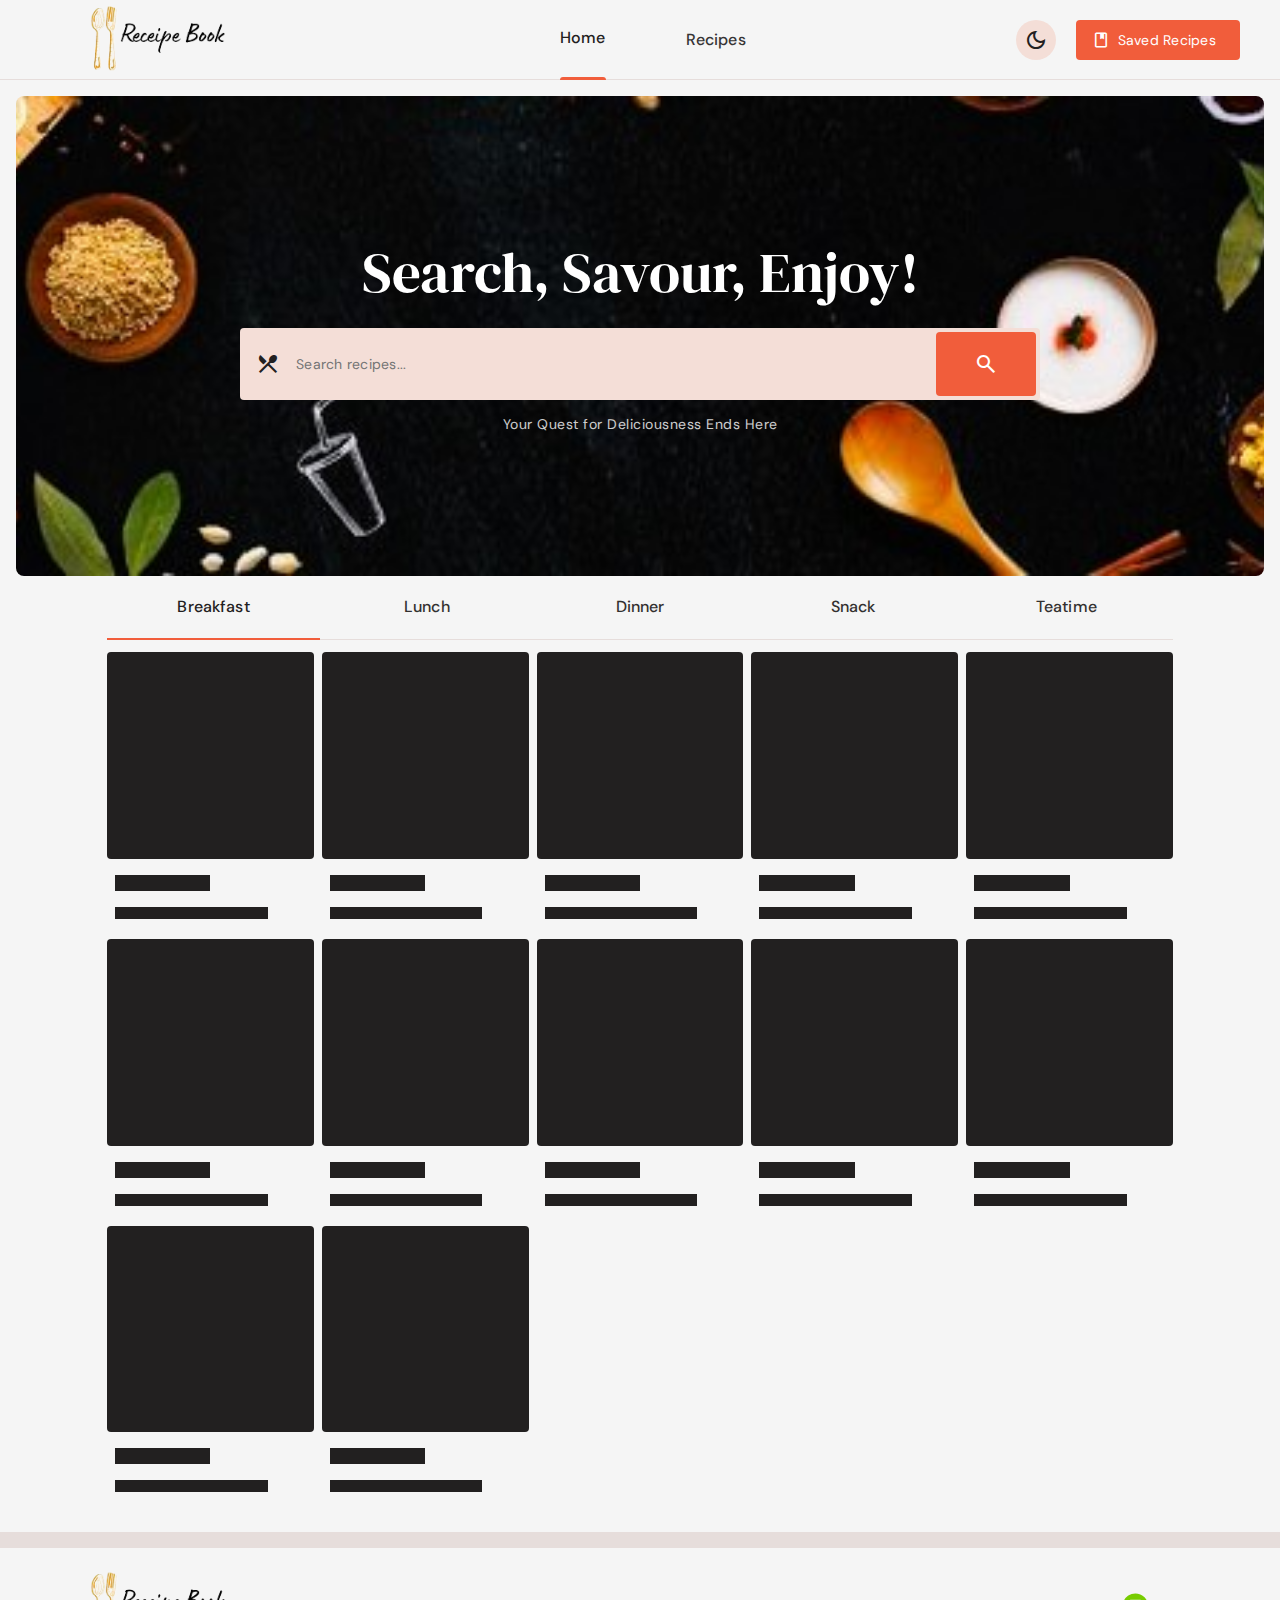
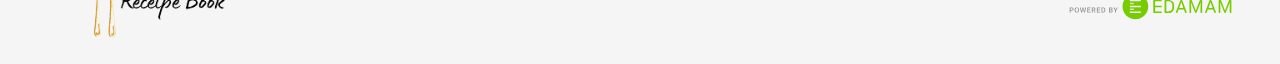
<file: index.html>
<!DOCTYPE html>
<html lang='en'>

<head>
    <meta charset="UTF-8">
    <meta http-equiv="X-UA-Compatible" content="IE=9">
    <meta name="viewport" content="width=device-width, initial-scale=1.0">


    <!--primary meta tags-->
    <title> Recipe Book </title>

    <!--google font-->
    <link rel="preconnect" href="https://fonts.googleapis.com">
    <link rel="preconnect" href="https://fonts.gstatic.com" crossorigin>
    <link href="https://fonts.googleapis.com/css2?family=DM+Sans:wght@400;500&family=DM+Serif+Display&display=swap"
        rel="stylesheet">


    <!--material icon-->
    <link rel="stylesheet"
        href="https://fonts.googleapis.com/css2?family=Material+Symbols+Outlined:opsz,wght,FILL,GRAD@24,400,0..1,0" />


    <!--custom css-->
    <link rel="stylesheet" href="./assets/css/style.css">


    <!--custom js-->
    <script src="./assets/js/global.js" type="module"></script>
    <script src="./assets/js/home.js" type="module"></script>

    <!--theme JS-->
    <script src="./assets/js/theme.js"></script>

</head>

<body>

    <!--HEADER-->
    <header class="header" data-header>
        <!-- logo -->
        <a href="./index.html" class="logo">
            <img src="./assets/images/logo-light.png" width="250" height="30" alt="Recipe book" class="logo-light">
            <img src="./assets/images/logo-drak.png" width="250" height="30" alt="Recipe book" class="logo-dark">
        </a>

        <!-- navbar item -->
        <nav class="navbar">
            <ul class="navbar-list">
                <li>
                    <a href="./index.html" class="navbar-link title-small has-state active">
                        Home
                    </a>
                </li>

                <li>
                    <a href="./recipes.html" class="navbar-link title-small has-state">
                        Recipes
                    </a>
                </li>
            </ul>
        </nav>

        <!-- theme button -->
        <button class="icon-btn theme-switch has-state" aria-pressed="false" aria-label="Toggle light and dark theme"
            data-theme-btn>
            <span class="material-symbols-outlined light-icon" aria-hidden="true">light_mode</span>

            <span class="material-symbols-outlined dark-icon" aria-hidden="true">dark_mode</span>
        </button>

        <!-- save receoipe button -->
        <a href="./saved-recipes.html" class="btn btn-primary has-icon">
            <span class="material-symbols-outlined" aria-hidden="true">book</span>

            <span class="span">Saved Recipes</span>
        </a>

    </header>


    <!--MOBILE NAV-->
    <nav class="mobile-nav" aria-label="primary">
        <ul class="nav-list">

            <li class="nav-item">
                <a href="./recipes.html" class="nav-link">
                    <span class="item-icon">
                        <span class="material-symbols-outlined" aria-hidden="true">lunch_dining</span>
                    </span>

                    <span class="label-medium">Recipes</span>
                </a>
            </li>

            <li class="nav-item">
                <a href="./index.html" class="nav-link" aria-current="true">
                    <span class="item-icon">
                        <span class="material-symbols-outlined" aria-hidden="true">home</span>
                    </span>

                    <span class="label-medium">home</span>
                </a>
            </li>

            <li class="nav-item">
                <a href="./saved-recipes.html" class="nav-link">
                    <span class="item-icon">
                        <span class="material-symbols-outlined" aria-hidden="true">book</span>
                    </span>

                    <span class="label-medium">Saved</span>
                </a>
            </li>

        </ul>
    </nav>

    <main>
        <article>
            <!-- carousal section -->

            <section class="hero" aria-label="banner">
                <div class="banner-card">
                    <h1 class="display-large">Search, Savour, Enjoy!</h1>

                    <div class="search-wrapper" data-search-form>
                        <span class="material-symbols-outlined leading-icon" aria-hidden="true">local_dining</span>
                        <input type="search" name="search" aria-label="Search recipes" placeholder="Search recipes..."
                            class="search-field body-medium" data-search-field>
                        <button class="search-submit" aria-label="Submit" data-search-btn>
                            <span class="material-symbols-outlined" aria-hidden="true">search</span>
                        </button>
                    </div>

                    <p class="label-medium">
                        Your Quest for Deliciousness Ends Here
                    </p>
                </div>
            </section>



            <!--TAB-->

            <section class="section tab">
                <div class="container">

                    <div class="tab-list" data-tab-list role="tablist" aria-label="Meal type">

                        <button class="tab-btn title-small" role="tab" id="tab-1" tabindex="0" aria-controls="panel-1"
                            aria-selected="true" data-tab-btn>Breakfast</button>

                        <button class="tab-btn title-small" role="tab" id="tab-2" tabindex="-1" aria-controls="panel-2"
                            aria-selected="false" data-tab-btn>Lunch</button>

                        <button class="tab-btn title-small" role="tab" id="tab-3" tabindex="-1" aria-controls="panel-3"
                            aria-selected="false" data-tab-btn>Dinner</button>

                        <button class="tab-btn title-small" role="tab" id="tab-4" tabindex="-1" aria-controls="panel-4"
                            aria-selected="false" data-tab-btn>Snack</button>

                        <button class="tab-btn title-small" role="tab" id="tab-5" tabindex="-1" aria-controls="panel-5"
                            aria-selected="false" data-tab-btn>Teatime</button>

                    </div>

                    <div class="tab-panel" role="tabpanel" id="panel-1" aria-labelledby="tab-1" tabindex="0"
                        data-tab-panel> 
                        Breakfast</div>

                    <div class="tab-panel" role="tabpanel" id="panel-2" aria-labelledby="tab-2" tabindex="0"
                        data-tab-panel hidden>
                        Lunch</div>

                    <div class="tab-panel" role="tabpanel" id="panel-3" aria-labelledby="tab-3" tabindex="0"
                        data-tab-panel hidden>
                        Dinner</div>

                    <div class="tab-panel" role="tabpanel" id="panel-4" aria-labelledby="tab-4" tabindex="0"
                        data-tab-panel hidden>
                        Snack</div>

                    <div class="tab-panel" role="tabpanel" id="panel-5" aria-labelledby="tab-5" tabindex="0"
                        data-tab-panel hidden>
                        Teatime</div>
                </div>
            </section>
        </article>
    </main>

    <!--FOOTER-->

    <footer class="footer">

        <a href="./index.html" class="logo">
            <img src="./assets/images/logo-light.png" width="250" height="30" alt="Recipe book" class="logo-light">
            <img src="./assets/images/logo-drak.png" width="250" height="30" alt="Recipe book" class="logo-dark">
        </a>

        <a href="https://www.edamam.com/" target="_blank" class="edamam">
            <img src="./assets/images/edamam.svg" width="200" height="40" loading="lazy" alt="edamam free recipe api">
        </a>
    </footer>
</body>

</html>
</file>
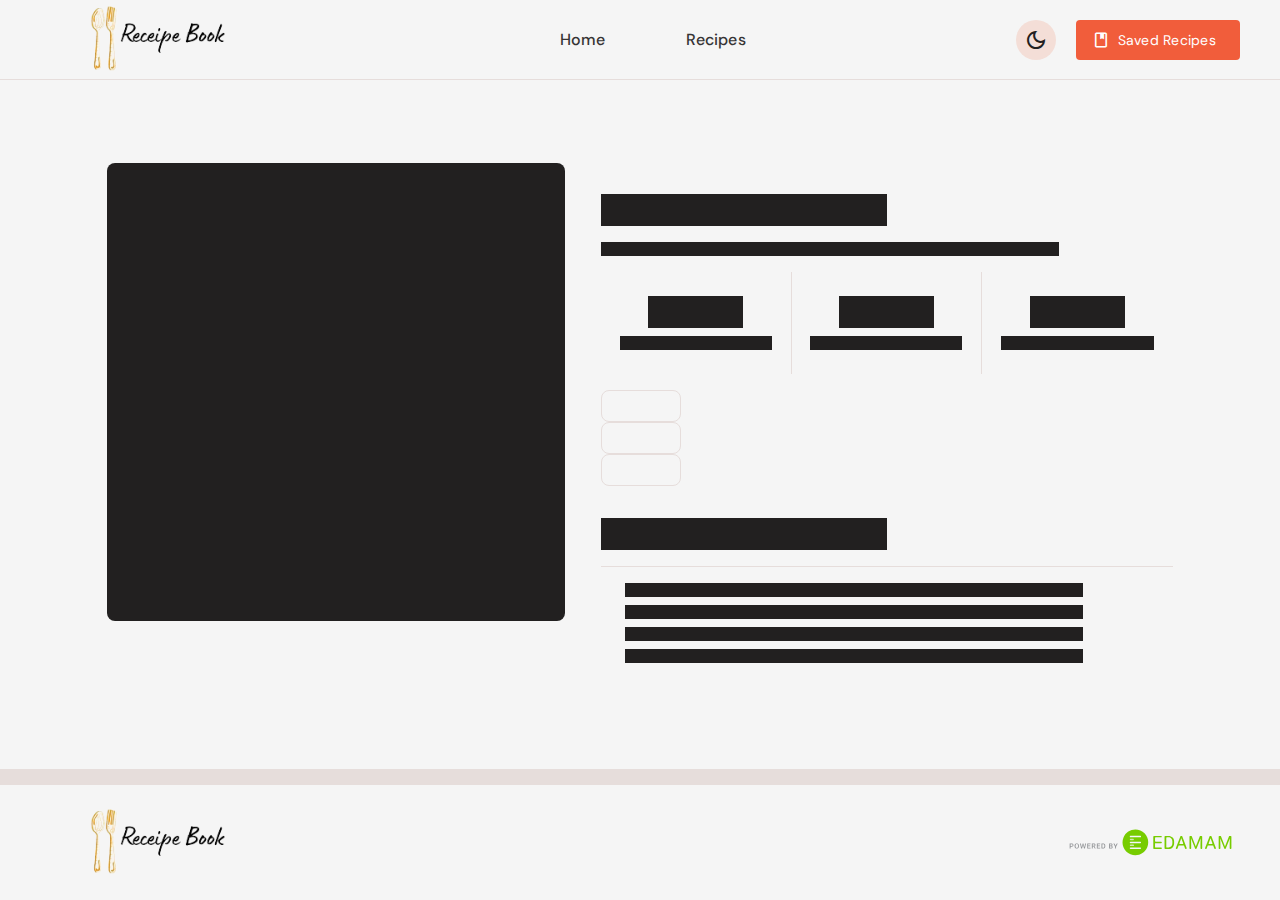
<file: detail.html>
<!DOCTYPE html>
<html lang='en' >

    <head>
        <meta charset="UTF-8">
        <meta http-equiv="X-UA-Compatible" content="IE=edge">
        <meta name="viewport" content="width=device-width, initial-scale=1.0">

        <!--primary meta tags-->

        <title>Recipe Book</title>

        <!--google font-->

        <link rel="preconnect" href="https://fonts.googleapis.com">
        <link rel="preconnect" href="https://fonts.gstatic.com" crossorigin>
        <link href="https://fonts.googleapis.com/css2?family=DM+Sans:wght@400;500&family=DM+Serif+Display&display=swap"
        rel="stylesheet">

        <!--material icon-->

        <link rel="stylesheet"
        href="https://fonts.googleapis.com/css2?family=Material+Symbols+Outlined:opsz,wght,FILL,GRAD@24,400,0..1,0" />

        <!--custom css-->

        <link rel="stylesheet" href="./assets/css/style.css">

        <!--custom js-->

        <script src="./assets/js/global.js" type="module"></script>
        <script src="./assets/js/detail.js" type="module"></script>
        
        <!--theme JS-->

        <script src="./assets/js/theme.js"></script>

    </head>
    <body>

        <!--HEADER-->

        <header class="header" data-header>
            <a href="./index.html" class="logo">
                <img src="./assets/images/logo-light.png"width="250" height="30"
                alt="Recipe book" class="logo-light">
                <img src="./assets/images/logo-drak.png" width="250" height="30"
                alt="Recipe book" class="logo-dark">
             </a>

            <nav class="navbar">
                <ul class="navbar-list">
                    <li>
                        <a href="./index.html" class="navbar-link title-small has-state">
                            Home
                        </a>
                    </li>

                    <li>
                        <a href="./recipes.html" class="navbar-link title-small has-state">
                            Recipes
                        </a>
                    </li>
                </ul>
            </nav>


            <button class="icon-btn theme-switch has-state" aria-pressed="false"
            aria-label="Toggle light and dark theme"
                data-theme-btn>
                <span class="material-symbols-outlined light-icon" aria-hidden="true">light_mode</span>

                <span class="material-symbols-outlined dark-icon" aria-hidden="true">dark_mode</span>
            </button>

            <a href="./saved-recipes.html" class="btn btn-primary has-icon">
                <span class="material-symbols-outlined" aria-hidden="true">book</span>
                
                <span class="span">Saved Recipes</span>
            </a>
        </header>

        <!--MOBILE NAV-->

        <nav class="mobile-nav" aria-label="primary">
            <ul class="nav-list">

                <li class="nav-item">
                    <a href="./recipes.html" class="nav-link">
                        <span class="item-icon">
                            <span class="material-symbols-outlined" 
                            aria-hidden="true">lunch_dining</span>
                        </span>

                        <span class="label-medium">Recipes</span>
                    </a>
                </li>


                <li class="nav-item">
                    <a href="./index.html" class="nav-link" >
                        <span class="item-icon">
                            <span class="material-symbols-outlined" 
                            aria-hidden="true">home</span>
                        </span>

                        <span class="label-medium">home</span>
                    </a>
                </li>

                <li class="nav-item">
                    <a href="./saved-recipes.html" class="nav-link">
                        <span class="item-icon">
                            <span class="material-symbols-outlined" 
                            aria-hidden="true">book</span>
                        </span>

                        <span class="label-medium">Saved</span>
                    </a>
                </li>

            </ul>
        </nav>

        <!-- main content -->
        <main class="detail-page-main">
            <article class="article container detail-page" data-detail-container>

                <div class="detail-banner detail-banner-skeleton skeleton"></div>

                <div class="detail-content detail-content-skeleton">

                    <div class="title-wrapper">
                        <div class="title-skeleton skeleton"></div>
                    </div> 

                    <div class="detail-author text-skeleton skeleton"></div>

                    <div class="detail-stats">

                        <div class="stats-item">
                            <span class="skeleton title-skeleton "></span>

                            <span class="skeleton text-skeleton"></span>
                        </div>

                        <div class="stats-item">
                            <span class="skeleton title-skeleton "></span>

                            <span class="skeleton text-skeleton"></span>
                        </div>

                        <div class="stats-item">
                            <span class="skeleton title-skeleton "></span>

                            <span class="skeleton text-skeleton"></span>
                        </div>

                    </div>

                    <div class="tag-list">

                        <div class="filter-chip skeleton filter-chip-skeleton"></div>
                        <div class="filter-chip skeleton filter-chip-skeleton"></div>
                        <div class="filter-chip skeleton filter-chip-skeleton"></div> 
                    </div>   
                    
                    <div class="ingr title skeleton title-skeleton"></div>
  
                    <div class="ingr-list">
                    
                        <div class="ingr-item skeleton text-skeleton"></div>
                        <div class="ingr-item skeleton text-skeleton"></div> 
                        <div class="ingr-item skeleton text-skeleton"></div>
                    <div class="ingr-item skeleton text-skeleton"></div>
                    
                    </div>
                </div>
            </article>
        </main>

        <!--FOOTER-->
        <footer class="footer"> 

            <a href="./index.html" class="logo">
                <img src="./assets/images/logo-light.png"width="250" height="30"
                alt="Recipe book" class="logo-light">
                <img src="./assets/images/logo-drak.png" width="250" height="30"
                alt="Recipe book" class="logo-dark">
             </a>
           <a href="https://www.edamam.com/" target="_blank"  class="edamam">
                <img src="./assets/images/edamam.svg" width="200" height="40"
                loading="lazy" alt="edamam free recipe api">
           </a>

        </footer>

    </body>
</html>
</file>
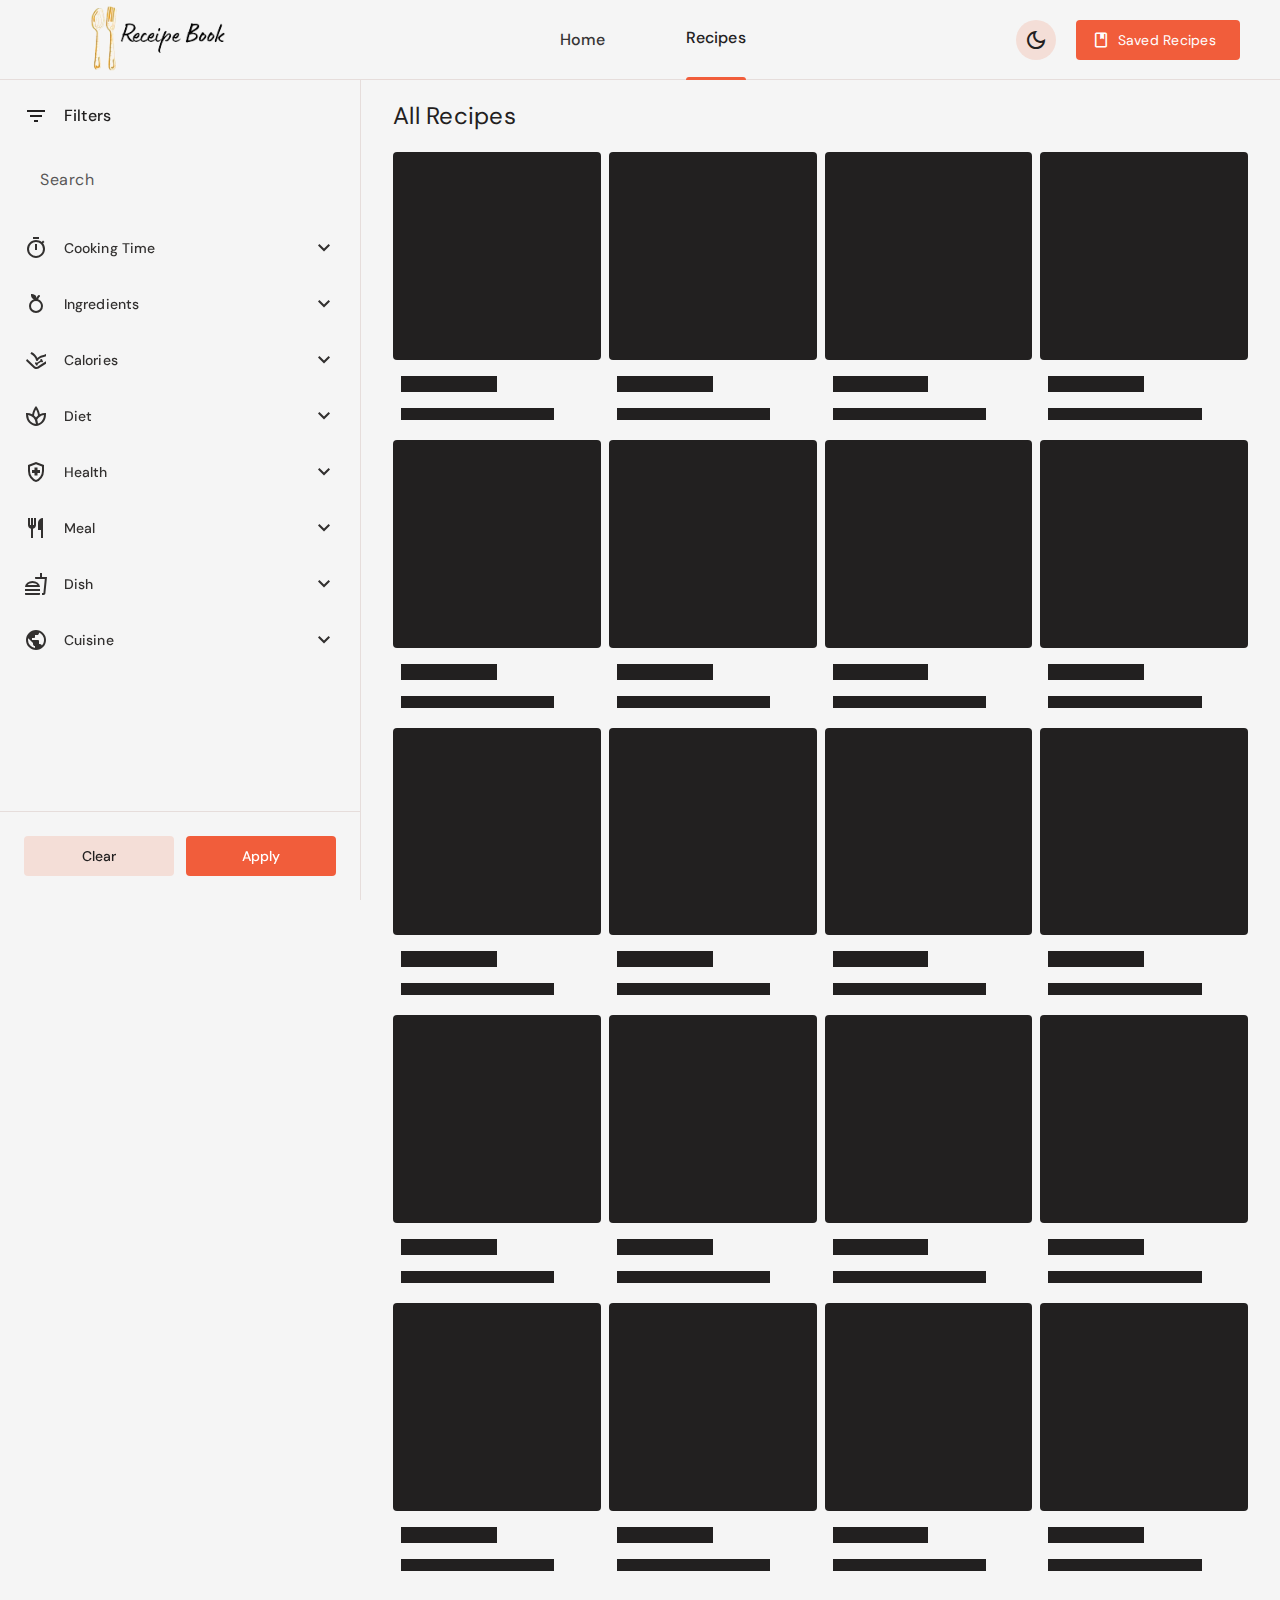
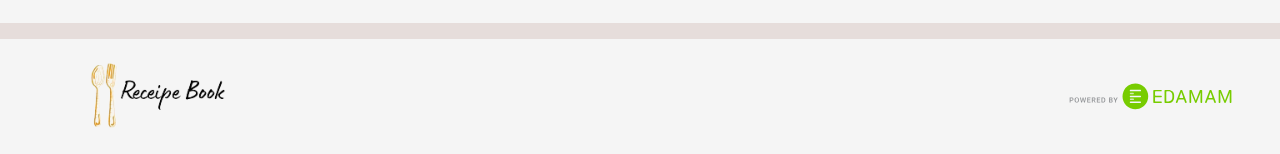
<file: recipes.html>
<!DOCTYPE html>
<html lang='en' >

    <head>
        <meta charset="UTF-8">
        <meta http-equiv="X-UA-Compatible" content="IE=edge">
        <meta name="viewport" content="width=device-width, initial-scale=1.0">
        <!--primary meta tags-->

        <title>Recipe Book</title>


        <!--theme JS-->
        <script src="./assets/js/theme.js"></script>

        <!--google font-->
        <link rel="preconnect" href="https://fonts.googleapis.com">
        <link rel="preconnect" href="https://fonts.gstatic.com" crossorigin>
        <link href="https://fonts.googleapis.com/css2?family=DM+Sans:wght@400;500&family=DM+Serif+Display&display=swap"
        rel="stylesheet">

        <!--material icon-->
        <link rel="stylesheet"
        href="https://fonts.googleapis.com/css2?family=Material+Symbols+Outlined:opsz,wght,FILL,GRAD@24,400,0..1,0" />

        <!--custom css-->
        <link rel="stylesheet" href="./assets/css/style.css">

        <!--custom js-->
        <script src="./assets/js/global.js" type="module"></script>
        <script src="./assets/js/recipes.js" type="module"></script>
    </head>
    <body>
        <!--HEADER-->
        <header class="header" data-header>
            <a href="./index.html" class="logo">
                <img src="./assets/images/logo-light.png"width="250" height="30"
                alt="Recipe Book" class="logo-light">
                <img src="./assets/images/logo-drak.png" width="250" height="30"
                alt="Recipe Book" class="logo-dark">
             </a>
            <nav class="navbar">
                <ul class="navbar-list">
                    <li>
                        <a href="./index.html" class="navbar-link title-small has-state">
                            Home
                        </a>
                    </li>

                    <li>
                        <a href="./recipes.html" class="navbar-link title-small has-state active">
                            Recipes
                        </a>
                    </li>
                </ul>
            </nav>
            <button class="icon-btn theme-switch has-state" aria-pressed="false"
            aria-label="Toggle light and dark theme"
                data-theme-btn>
                <span class="material-symbols-outlined light-icon" aria-hidden="true">light_mode</span>

                <span class="material-symbols-outlined dark-icon" aria-hidden="true">dark_mode</span>
            </button>

            <a href="./saved-recipes.html" class="btn btn-primary has-icon">
                <span class="material-symbols-outlined" aria-hidden="true">book</span>
                
                <span class="span">Saved Recipes</span>
            </a>
        </header>

        <!--MOBILE NAV-->
        <nav class="mobile-nav" aria-label="primary">
            <ul class="nav-list">

                <li class="nav-item">
                    <a href="./recipes.html" class="nav-link" aria-current="true">
                        <span class="item-icon">
                            <span class="material-symbols-outlined" 
                            aria-hidden="true">lunch_dining</span>
                        </span>

                        <span class="label-medium">Recipes</span>
                    </a>
                </li>


                <li class="nav-item">
                    <a href="./index.html" class="nav-link" >
                        <span class="item-icon">
                            <span class="material-symbols-outlined" 
                            aria-hidden="true">home</span>
                        </span>

                        <span class="label-medium">home</span>
                    </a>
                </li>

                <li class="nav-item">
                    <a href="./saved-recipes.html" class="nav-link">
                        <span class="item-icon">
                            <span class="material-symbols-outlined" 
                            aria-hidden="true">book</span>
                        </span>

                        <span class="label-medium">Saved</span>
                    </a>
                </li>

            </ul>
        </nav>

        <main>
            <article class="article recipe-page">
            
            <!--FILTER BAR-->

            <div class="filter-bar" data-filter-bar>

                <div class="title-wrapper">
                    <span class="material-symbols-outlined" 
                    aria-hidden="true">filter_list</span>

                    <p class="title-medium">Filters</p>

                    <button class="icon-btn close-btn has-start" 
                    aria-label="Close filter bar" data-filter-toggler>
                        <span class="material-symbols-outlined" 
                        aria-hidden="true">close</span>
                    </button>
                </div>

                <div class="filter-content">

                    <div class="search-wrapper">
                        <div class="input-outlined">
                            <label for="search" class="body-large label">Search</label>

                            <input type="search" name="search" id="search"  
                            placeholder="Search recipes" 
                                class="input-field body-large">
                        </div>
                    </div>

                    <div class="accordion-container" data-accordion>

                        <button class="accordion-btn has-state"
                        aria-controls="cook-time" aria-expanded="false" 
                        data-accordion-btn>
                            <span class="material-symbols-outlined" 
                            aria-hidden="true">timer
                            </span>

                            <p class="label-large">Cooking Time</p>
                                <span class="material-symbols-outlined trailing-icon"
                                 aria-hidden="true">expand_more
                                </span>
                        </button>

                        <div class="accordion-content" id="cook-time">
                            <div class="accordion-overflow" data-filter="time">

                                <label  class="filter-chip label-large">
                                    &lt; 5 minutes
                                    <input type="radio" name="cook-time" value="5" 
                                    aria-label="5 or less minutes" class="checkbox">
                                </label>

                                <label  class="filter-chip label-large">
                                    5 - 10 minutes
                                    <input type="radio" name="cook-time" value="5-10" 
                                    aria-label="5 to 10 minutes" class="checkbox">
                                </label>

                                <label  class="filter-chip label-large">
                                    10 - 20 minutes
                                    <input type="radio" name="cook-time" value="10-20" 
                                    aria-label="10 to 20 minutes" class="checkbox">
                                </label>

                                <label  class="filter-chip label-large">
                                    20 - 30  minutes
                                    <input type="radio" name="cook-time" value="20-30" 
                                    aria-label="20 to 30 minutes" class="checkbox">
                                </label>

                                <label  class="filter-chip label-large">
                                    30 - 40 minutes
                                    <input type="radio" name="cook-time" value="30-40" 
                                    aria-label="30 to 40 minutes" class="checkbox">
                                </label>

                                <label  class="filter-chip label-large">
                                    40 - 50 minutes
                                    <input type="radio" name="cook-time" value="40-50" 
                                    aria-label="40 to 50 minutes" class="checkbox">
                                </label>

                                <label  class="filter-chip label-large">
                                    50 - 60 minutes
                                    <input type="radio" name="cook-time" value="50-60" 
                                    aria-label="50 to 60 minutes" class="checkbox">
                                </label>

                                <label  class="filter-chip label-large">
                                    &gt; 1 hour
                                    <input type="radio" name="cook-time" value="60+" 
                                    aria-label="1 or more hours" class="checkbox">
                                </label>

                            </div>
                        </div>
                    </div>

                    <div class="accordion-container" data-accordion>

                        <button class="accordion-btn has-state" aria-controls="ingr" 
                        aria-expanded="false" data-accordion-btn>

                            <span class="material-symbols-outlined" 
                            aria-hidden="true">nutrition
                            </span>

                            <p class="label-large">Ingredients</p>
                                <span class="material-symbols-outlined trailing-icon"
                                 aria-hidden="true">expand_more
                                </span>
                        </button>

                        <div class="accordion-content" id="ingr">
                            <div class="accordion-overflow" data-filter="ingr">

                                <label  class="filter-chip label-large">
                                    &lt; 5 Ingredients
                                    <input type="radio" name="ingr" value="5" 
                                    aria-label="5 or less Ingredients" class="checkbox">
                                </label>

                                <label  class="filter-chip label-large">
                                    5 - 10 Ingredients
                                    <input type="radio" name="ingr" value="5-10" 
                                    aria-label="5 to 10 Ingredients" class="checkbox">
                                </label>

                                <label  class="filter-chip label-large">
                                    10 - 20 Ingredients
                                    <input type="radio" name="ingr" value="10-20" 
                                    aria-label="10 to 20 Ingredients" class="checkbox">
                                </label>

                                <label  class="filter-chip label-large">
                                    20 - 30  Ingredients
                                    <input type="radio" name="ingr" value="20-30" 
                                    aria-label="20 to 30 Ingredients" class="checkbox">
                                </label>

                                <label  class="filter-chip label-large">
                                    &gt; 30 Ingredients
                                    <input type="radio" name="ingr" value="30+" 
                                    aria-label="30 or more Ingredients" class="checkbox">
                                </label>
                            </div>
                        </div>

                    </div>

                    <div class="accordion-container" data-accordion>

                        <button class="accordion-btn has-state" aria-controls="calories" 
                        aria-expanded="false" data-accordion-btn>

                            <span class="material-symbols-outlined" 
                            aria-hidden="true">ulna_radius_alt
                            </span>

                            <p class="label-large">Calories</p>
                                <span class="material-symbols-outlined trailing-icon"
                                 aria-hidden="true">expand_more
                                </span>
                        </button>

                        <div class="accordion-content" id="calories">
                            <div class="accordion-overflow" data-filter="calories">

                                <label  class="filter-chip label-large">
                                    &lt; 50 calories
                                    <input type="radio" name="calories" value="50" 
                                    aria-label="50 or less calories" class="checkbox">
                                </label>

                                <label  class="filter-chip label-large">
                                    50 - 100 calories
                                    <input type="radio" name="calories" value="50-100" 
                                    aria-label="50 to 100 calories" class="checkbox">
                                </label>

                                <label  class="filter-chip label-large">
                                    100 - 200 calories
                                    <input type="radio" name="calories" value="100-200" 
                                    aria-label="100 to 200 calories" class="checkbox">
                                </label>

                                <label  class="filter-chip label-large">
                                    200 - 300  calories
                                    <input type="radio" name="calories" value="200-300" 
                                    aria-label="200 to 300 calories" class="checkbox">
                                </label>

                                <label  class="filter-chip label-large">
                                    300 - 400  calories
                                    <input type="radio" name="calories" value="300-400" 
                                    aria-label="300 to 400 calories" class="checkbox">
                                </label>
                                
                                <label  class="filter-chip label-large">
                                    400 - 500  calories
                                    <input type="radio" name="calories" value="400-500" 
                                    aria-label="400 to 500 calories" class="checkbox">
                                </label>

                                <label  class="filter-chip label-large">
                                    &gt; 500 calories
                                    <input type="radio" name="calories" value="500+" 
                                    aria-label="500 or more calories" class="checkbox">
                                </label>
                            </div>
                        </div>
                    </div>

                    <div class="accordion-container" data-accordion>

                        <button class="accordion-btn has-state" aria-controls="diet" 
                        aria-expanded="false" data-accordion-btn>

                            <span class="material-symbols-outlined" 
                            aria-hidden="true">spa
                            </span>

                            <p class="label-large">Diet</p>
                                <span class="material-symbols-outlined trailing-icon"
                                 aria-hidden="true">expand_more
                                </span>
                        </button>

                        <div class="accordion-content" id="diet">
                            <div class="accordion-overflow" data-filter="diet">

                                <label class="filter-chip label-large">
                                    Balanced

                                    <input type="checkbox" name="Balanced" 
                                    aria-label="Balanced" value="balanced"  class="checkbox">
                                </label>


                                <label class="filter-chip label-large">
                                    High Fiber

                                    <input type="checkbox" name="High Fiber" 
                                    aria-label="High Fiber" value="high-fiber"  class="checkbox">
                                </label>

                                <label class="filter-chip label-large">
                                    High Protein

                                    <input type="checkbox" name="High Protein" 
                                    aria-label="High Protein" value="high-protein"  class="checkbox">
                                </label>

                                <label class="filter-chip label-large">
                                    Low Carb

                                    <input type="checkbox" name="Low Carb" 
                                    aria-label="Low Carb" value="low-carb"  class="checkbox">
                                </label>

                                <label class="filter-chip label-large">
                                    Low Fat

                                    <input type="checkbox" name="Low Fat" 
                                    aria-label="Low Fat" value="low-fat"  class="checkbox">
                                </label>

                                <label class="filter-chip label-large">
                                    Low Sodium

                                    <input type="checkbox" name="Low Sodium" 
                                    aria-label="Low Sodium" value="low-sodium"  class="checkbox">
                                </label>
                            </div>
                        </div>

                    </div>

                    <div class="accordion-container" data-accordion>

                        <button class="accordion-btn has-state" aria-controls="health" 
                        aria-expanded="false" data-accordion-btn>

                            <span class="material-symbols-outlined" 
                            aria-hidden="true">health_and_safety
                            </span>

                            <p class="label-large">Health</p>
                                <span class="material-symbols-outlined trailing-icon"
                                 aria-hidden="true">expand_more
                                </span>
                        </button>

                        <div class="accordion-content" id="health">
                            <div class="accordion-overflow" data-filter="health">

                                <label class="filter-chip label-large">
                                    Alcohol Cocktail

                                    <input type="checkbox" name="Alcohol Cocktail" 
                                    aria-label="Alcohol Cocktail" value="alcohol-cocktail"  class="checkbox">
                                </label>


                                <label class="filter-chip label-large">
                                    Alcohol Free

                                    <input type="checkbox" name="Alcohol Free" 
                                    aria-label="Alcohol Free" value="alcohol-free"  class="checkbox">
                                </label>

                                <label class="filter-chip label-large">
                                    High Protein

                                    <input type="checkbox" name="High Protein" 
                                    aria-label="High Protein" value="high-protein"  class="checkbox">
                                </label>

                                <label class="filter-chip label-large">
                                    Celery Free

                                    <input type="checkbox" name="Celery Free" 
                                    aria-label="Celery Free" value="celery-free"  class="checkbox">
                                </label>

                                <label class="filter-chip label-large">
                                    Crustcean Free

                                    <input type="checkbox" name="Crustcean Free" 
                                    aria-label="Crustcean Free" value="crustacean-free"  class="checkbox">
                                </label>

                                <label class="filter-chip label-large">
                                    Dairy Free

                                    <input type="checkbox" name="Dairy Free" 
                                    aria-label="Dairy Free" value="dairy-free"  class="checkbox">
                                </label>

                                <label class="filter-chip label-large">
                                    DASH
                                    <input type="checkbox" name="DASH" aria-label="DASH" value="DASH" class="checkbox">
                                </label>

                                <label class="filter-chip label-large">
                                    Egg Free
                                    <input type="checkbox" name="Egg Free" aria-label="Egg Free" value="egg-free" class="checkbox">
                                </label>

                                <label class="filter-chip label-large">
                                    Fish Free
                                    <input type="checkbox" name="Fish Free" aria-label="Fish Free" value="fish-free" class="checkbox">
                                </label>

                                <label class="filter-chip label-large">
                                    FODMAP Free
                                    <input type="checkbox" name="FODMAP Free" aria-label="FODMAP Free" value="fodmap-free" class="checkbox">
                                </label>

                                <label class="filter-chip label-large">
                                    Gluten Free
                                    <input type="checkbox" name="Gluten Free" aria-label="Gluten Free" value="gluten-free" class="checkbox">
                                </label>

                                <label class="filter-chip label-large">
                                    Immuno Supportive
                                    <input type="checkbox" name="Immuno Supportive" aria-label="Immuno Supportive" value="immuno-supportive" class="checkbox">
                                </label>

                                <label class="filter-chip label-large">
                                    Keto Friendly
                                    <input type="checkbox" name="Keto Friendly" aria-label="Keto Friendly" value="keto-friendly" class="checkbox">
                                </label>

                                <label class="filter-chip label-large">
                                    Kidney Friendly
                                    <input type="checkbox" name="Kidney Friendly" aria-label="Kidney Friendly" value="kidney-friendly" class="checkbox">
                                </label>

                                <label class="filter-chip label-large">
                                    Kosher
                                    <input type="checkbox" name="Kosher" aria-label="Kosher" value="kosher" class="checkbox">
                                </label>

                                <label class="filter-chip label-large">
                                    Low Fat Abs
                                    <input type="checkbox" name="Low Fat Abs" aria-label="Low Fat Abs" value="low-fat-abs" class="checkbox">
                                </label>

                                <label class="filter-chip label-large">
                                    Low Potassium
                                    <input type="checkbox" name="Low Potassium" aria-label="Low Potassium" value="low-potassium" class="checkbox">
                                </label>

                                <label class="filter-chip label-large">
                                    Low Sugar
                                    <input type="checkbox" name="Low Sugar" aria-label="Low Sugar" value="low-sugar" class="checkbox">
                                </label>

                                <label class="filter-chip label-large">
                                    Lupine Free
                                    <input type="checkbox" name="Lupine Free" aria-label="Lupine Free" value="lupine-free" class="checkbox">
                                </label>

                                <label class="filter-chip label-large">
                                    Mediterranean
                                    <input type="checkbox" name="Mediterranean" aria-label="Mediterranean" value="Mediterranean" class="checkbox">
                                </label>

                                <label class="filter-chip label-large">
                                    Mollusk Free
                                    <input type="checkbox" name="Mollusk Free" aria-label="Mollusk Free" value="mollusk-free" class="checkbox">
                                </label>

                                <label class="filter-chip label-large">
                                    Mustard Free
                                    <input type="checkbox" name="Mustard Free" aria-label="Mustard Free" value="mustard-free" class="checkbox">
                                </label>

                                <label class="filter-chip label-large">
                                    No oil added
                                    <input type="checkbox" name="No oil added" aria-label="No oil added" value="no-oil-added" class="checkbox">
                                </label>

                                <label class="filter-chip label-large">
                                    Paleo
                                    <input type="checkbox" name="Paleo" aria-label="Paleo" value="paleo" class="checkbox">
                                </label>

                                <label class="filter-chip label-large">
                                    Peanut Free
                                    <input type="checkbox" name="Peanut Free" aria-label="Peanut Free" value="peanut-free" class="checkbox">
                                </label>

                                <label class="filter-chip label-large">
                                    Pescatarian
                                    <input type="checkbox" name="Pescatarian" aria-label="Pescatarian" value="pescatarian" class="checkbox">
                                </label>

                                <label class="filter-chip label-large">
                                    Pork Free
                                    <input type="checkbox" name="Pork Free" aria-label="Pork Free" value="pork-free" class="checkbox">
                                </label>

                                <label class="filter-chip label-large">
                                    Red Meat Free
                                    <input type="checkbox" name="Red Meat Free" aria-label="Red Meat Free" value="red-meat-free" class="checkbox">
                                </label>

                                <label class="filter-chip label-large">
                                    Sesame Free
                                    <input type="checkbox" name="Sesame Free" aria-label="Sesame Free" value="sesame-free" class="checkbox">
                                </label>

                                <label class="filter-chip label-large">
                                    Shellfish-Free
                                    <input type="checkbox" name="Shellfish-Free" aria-label="Shellfish-Free" value="shellfish-free" class="checkbox">
                                </label>

                                <label class="filter-chip label-large">
                                    Soy Free
                                    <input type="checkbox" name="Soy Free" aria-label="Soy Free" value="soy-free" class="checkbox">
                                </label>

                                <label class="filter-chip label-large">
                                    Sugar Conscious
                                    <input type="checkbox" name="Sugar Conscious" aria-label="Sugar Conscious" value="sugar-conscious" class="checkbox">
                                </label>

                                <label class="filter-chip label-large">
                                    Sulfite Free
                                    <input type="checkbox" name="Sulfite Free" aria-label="Sulfite Free" value="sulfite-free" class="checkbox">
                                </label>

                                <label class="filter-chip label-large">
                                    Tree Nut Free
                                    <input type="checkbox" name="Tree Nut Free" aria-label="Tree Nut Free" value="tree-nut-free" class="checkbox">
                                </label>

                                <label class="filter-chip label-large">
                                    Vegan
                                    <input type="checkbox" name="Vegan" aria-label="Vegan" value="vegan" class="checkbox">
                                </label>

                                <label class="filter-chip label-large">
                                    Vegetarian
                                    <input type="checkbox" name="Vegetarian" aria-label="Vegetarian" value="vegetarian" class="checkbox">
                                </label>

                                <label class="filter-chip label-large">
                                    Wheat Free
                                    <input type="checkbox" name="Wheat Free" aria-label="Wheat Free" value="wheat-free" class="checkbox">
                                </label>
 
                            </div>
                        </div>

                    </div>

                    <div class="accordion-container" data-accordion>

                        <button class="accordion-btn has-state" aria-controls="meal" 
                        aria-expanded="false" data-accordion-btn>

                            <span class="material-symbols-outlined" 
                            aria-hidden="true">restaurant
                            </span>

                            <p class="label-large">Meal</p>
                                <span class="material-symbols-outlined trailing-icon"
                                 aria-hidden="true">expand_more
                                </span>
                        </button>

                        <div class="accordion-content" id="meal">
                            <div class="accordion-overflow" data-filter="mealType">

                                <label class="filter-chip label-large">
                                    Breakfast

                                    <input type="checkbox" name="Breakfast" 
                                    aria-label="Breakfast" value="breakfast"  class="checkbox">
                                </label>


                                <label class="filter-chip label-large">
                                    Dinner

                                    <input type="checkbox" name="Dinner" 
                                    aria-label="Dinner" value="dinner"  class="checkbox">
                                </label>

                                <label class="filter-chip label-large">
                                    Lunch

                                    <input type="checkbox" name="Lunch" 
                                    aria-label="Lunch" value="lunch"  class="checkbox">
                                </label>

                                <label class="filter-chip label-large">
                                    Snack

                                    <input type="checkbox" name="Snack" 
                                    aria-label="Snack" value="snack"  class="checkbox">
                                </label>

                                <label class="filter-chip label-large">
                                    Teatime

                                    <input type="checkbox" name="Teatime" 
                                    aria-label="Teatime" value="teatime"  class="checkbox">
                                </label> 
                            </div>
                        </div>
                    </div>

                    <div class="accordion-container" data-accordion>

                        <button class="accordion-btn has-state" aria-controls="dish" 
                        aria-expanded="false" data-accordion-btn>

                            <span class="material-symbols-outlined" 
                            aria-hidden="true">fastfood
                            </span>

                            <p class="label-large">Dish</p>
                                <span class="material-symbols-outlined trailing-icon"
                                 aria-hidden="true">expand_more
                                </span>
                        </button>

                        <div class="accordion-content" id="dish">
                            <div class="accordion-overflow" data-filter="dishType">

                                <label class="filter-chip label-large">
                                    Biscuits and cookies

                                    <input type="checkbox" name="Biscuits and cookies" 
                                    aria-label="Biscuits and cookies" value="biscuits and cookies"  class="checkbox">
                                </label>


                                <label class="filter-chip label-large">
                                    Dinner

                                    <input type="checkbox" name="Dinner" 
                                    aria-label="Dinner" value="dinner"  class="checkbox">
                                </label>

                                <label class="filter-chip label-large">
                                    Bread

                                    <input type="checkbox" name="Bread" 
                                    aria-label="Bread" value="bread"  class="checkbox">
                                </label>

                                <label class="filter-chip label-large">
                                    Cereals

                                    <input type="checkbox" name="Cereals" 
                                    aria-label="Cereals" value="cereals"  class="checkbox">
                                </label>

                                <label class="filter-chip label-large">
                                    Condiments and sauces

                                    <input type="checkbox" name="Condiments and sauces" 
                                    aria-label="Condiments and sauces" value="condiments and sauces"  class="checkbox">
                                </label> 

                                <label class="filter-chip label-large">
                                    Desserts

                                    <input type="checkbox" name="Desserts" 
                                    aria-label="Desserts" value="desserts"  class="checkbox">
                                </label>

                                <label class="filter-chip label-large">
                                    Drinks

                                    <input type="checkbox" name="Drinks" 
                                    aria-label="Drinks" value="drinks"  class="checkbox">
                                </label>

                                <label class="filter-chip label-large">
                                    Main course

                                    <input type="checkbox" name="Main course" 
                                    aria-label="Main course" value="main course"  class="checkbox">
                                </label>

                                <label class="filter-chip label-large">
                                    Pancake

                                    <input type="checkbox" name="Pancake" 
                                    aria-label="Pancake" value="pancake"  class="checkbox">
                                </label>

                                <label class="filter-chip label-large">
                                    Preps

                                    <input type="checkbox" name="Preps" 
                                    aria-label="Preps" value="preps"  class="checkbox">
                                </label>

                                <label class="filter-chip label-large">
                                    Preserve

                                    <input type="checkbox" name="Preserve" 
                                    aria-label="Preserve" value="preserve"  class="checkbox">
                                </label>

                                <label class="filter-chip label-large">
                                    Salad

                                    <input type="checkbox" name="Salad" 
                                    aria-label="Salad" value="salad"  class="checkbox">
                                </label>

                                <label class="filter-chip label-large">
                                    Sandwiches

                                    <input type="checkbox" name="Sandwiches" 
                                    aria-label="Sandwiches" value="sandwiches"  class="checkbox">
                                </label>

                                <label class="filter-chip label-large">
                                    Side dish

                                    <input type="checkbox" name="Side dish" 
                                    aria-label="Side dish" value="side dish"  class="checkbox">
                                </label>

                                <label class="filter-chip label-large">
                                    Soup

                                    <input type="checkbox" name="Soup" 
                                    aria-label="Soup" value="soup"  class="checkbox">
                                </label>

                                <label class="filter-chip label-large">
                                    Starter

                                    <input type="checkbox" name="Starter" 
                                    aria-label="Starter" value="starter"  class="checkbox">
                                </label>

                                <label class="filter-chip label-large">
                                    Sweets

                                    <input type="checkbox" name="Sweets" 
                                    aria-label="Sweets" value="sweets"  class="checkbox">
                                </label>
                            </div>
                        </div>
                    </div>

                    <div class="accordion-container" data-accordion>

                        <button class="accordion-btn has-state" aria-controls="cuisine" 
                        aria-expanded="false" data-accordion-btn>

                            <span class="material-symbols-outlined" 
                            aria-hidden="true">public
                            </span>

                            <p class="label-large">Cuisine</p>
                                <span class="material-symbols-outlined trailing-icon"
                                 aria-hidden="true">expand_more
                                </span>
                        </button>

                        <div class="accordion-content" id="cuisine">
                            <div class="accordion-overflow" data-filter="cuisineType">

                                <!-- American -->
                                <label class="filter-chip label-large">
                                    American
                                    <input type="checkbox" name="American" aria-label="American" value="american" class="checkbox">
                                </label>

                                <!-- Asian -->
                                <label class="filter-chip label-large">
                                    Asian
                                    <input type="checkbox" name="Asian" aria-label="Asian" value="asian" class="checkbox">
                                </label>

                                <!-- British -->
                                <label class="filter-chip label-large">
                                    British
                                    <input type="checkbox" name="British" aria-label="British" value="british" class="checkbox">
                                </label>

                                <!-- Caribbean -->
                                <label class="filter-chip label-large">
                                    Caribbean
                                    <input type="checkbox" name="Caribbean" aria-label="Caribbean" value="caribbean" class="checkbox">
                                </label>

                                <!-- Central Europe -->
                                <label class="filter-chip label-large">
                                    Central Europe
                                    <input type="checkbox" name="Central Europe" aria-label="Central Europe" value="central-europe" class="checkbox">
                                </label>

                                <!-- Chinese -->
                                <label class="filter-chip label-large">
                                    Chinese
                                    <input type="checkbox" name="Chinese" aria-label="Chinese" value="chinese" class="checkbox">
                                </label>

                                <!-- Eastern Europe -->
                                <label class="filter-chip label-large">
                                    Eastern Europe
                                    <input type="checkbox" name="Eastern Europe" aria-label="Eastern Europe" value="eastern-europe" class="checkbox">
                                </label>

                                <!-- Indian -->
                                <label class="filter-chip label-large">
                                    Indian
                                    <input type="checkbox" name="Indian" aria-label="Indian" value="indian" class="checkbox">
                                </label>

                                <!-- Italian -->
                                <label class="filter-chip label-large">
                                    Italian
                                    <input type="checkbox" name="Italian" aria-label="Italian" value="italian" class="checkbox">
                                </label>

                                <!-- Japanese -->
                                <label class="filter-chip label-large">
                                    Japanese
                                    <input type="checkbox" name="Japanese" aria-label="Japanese" value="japanese" class="checkbox">
                                </label>

                                <!-- Kosher -->
                                <label class="filter-chip label-large">
                                    Kosher
                                    <input type="checkbox" name="Kosher" aria-label="Kosher" value="kosher" class="checkbox">
                                </label>

                                <!-- Mediterranean -->
                                <label class="filter-chip label-large">
                                    Mediterranean
                                    <input type="checkbox" name="Mediterranean" aria-label="Mediterranean" value="mediterranean" class="checkbox">
                                </label>

                                <!-- Mexican -->
                                <label class="filter-chip label-large">
                                    Mexican
                                    <input type="checkbox" name="Mexican" aria-label="Mexican" value="mexican" class="checkbox">
                                </label>

                                <!-- Middle Eastern -->
                                <label class="filter-chip label-large">
                                    Middle Eastern
                                    <input type="checkbox" name="Middle Eastern" aria-label="Middle Eastern" value="middle-eastern" class="checkbox">
                                </label>

                                <!-- Nordic -->
                                <label class="filter-chip label-large">
                                    Nordic
                                    <input type="checkbox" name="Nordic" aria-label="Nordic" value="nordic" class="checkbox">
                                </label>

                                <!-- South American -->
                                <label class="filter-chip label-large">
                                    South American
                                    <input type="checkbox" name="South American" aria-label="South American" value="south-american" class="checkbox">
                                </label>

                                <!-- South East Asian -->
                                <label class="filter-chip label-large">
                                    South East Asian
                                    <input type="checkbox" name="South East Asian" aria-label="South East Asian" value="south-east-asian" class="checkbox">
                                </label>    
                            </div>
                        </div>
                    </div>

                </div>

                <div class="filter-actions">

                    <button class="btn btn-secondary label-large has-state"
                    data-filter-clear>Clear</button>

                    <button class="btn btn-primary label-large"
                    data-filter-toggler data-filter-submit>Apply</button>
                </div>

            </div>

            <!-- receipe content -->

            <div class="overlay" data-overlay data-filter-toggler></div>
            
            <div class="recipe-container container">

                <div class="title-wrapper">
                    <h2 class="headline-small">All Recipes</h2>

                    <button class="btn btn-secondary btn-filter has-icon has-state"
                    aria-label="Open filter bar" data-filter-toggler data-filter-btn>

                    <span class="material-symbols-outlined" 
                    aria-hidden="true">filter_list</span>

                    <div class="wrapper">
                        <span class="label-large">Filters</span>

                        <div class="badge label-small" data-filter-count></div>
                    </div>

                    </button>

                </div>

                <div class="grid-list" data-grid-list></div>

                <div class="load-more grid-list" data-load-more></div>


            </div>
            
            </article>
        </main>







        <!--FOOTER-->
        <footer class="footer"> 

            <a href="./index.html" class="logo">
                <img src="./assets/images/logo-light.png"width="250" height="30"
                alt="Receipe book" class="logo-light">
                <img src="./assets/images/logo-drak.png" width="250" height="30"
                alt="Recipe book" class="logo-dark">
             </a>

           <a href="https://www.edamam.com/" target="_blank"  class="edamam">
                <img src="./assets/images/edamam.svg" width="200" height="40"
                loading="lazy" alt="edamam free recipe api">
           </a>


           

           
        </footer>

    </body>
</html>
</file>
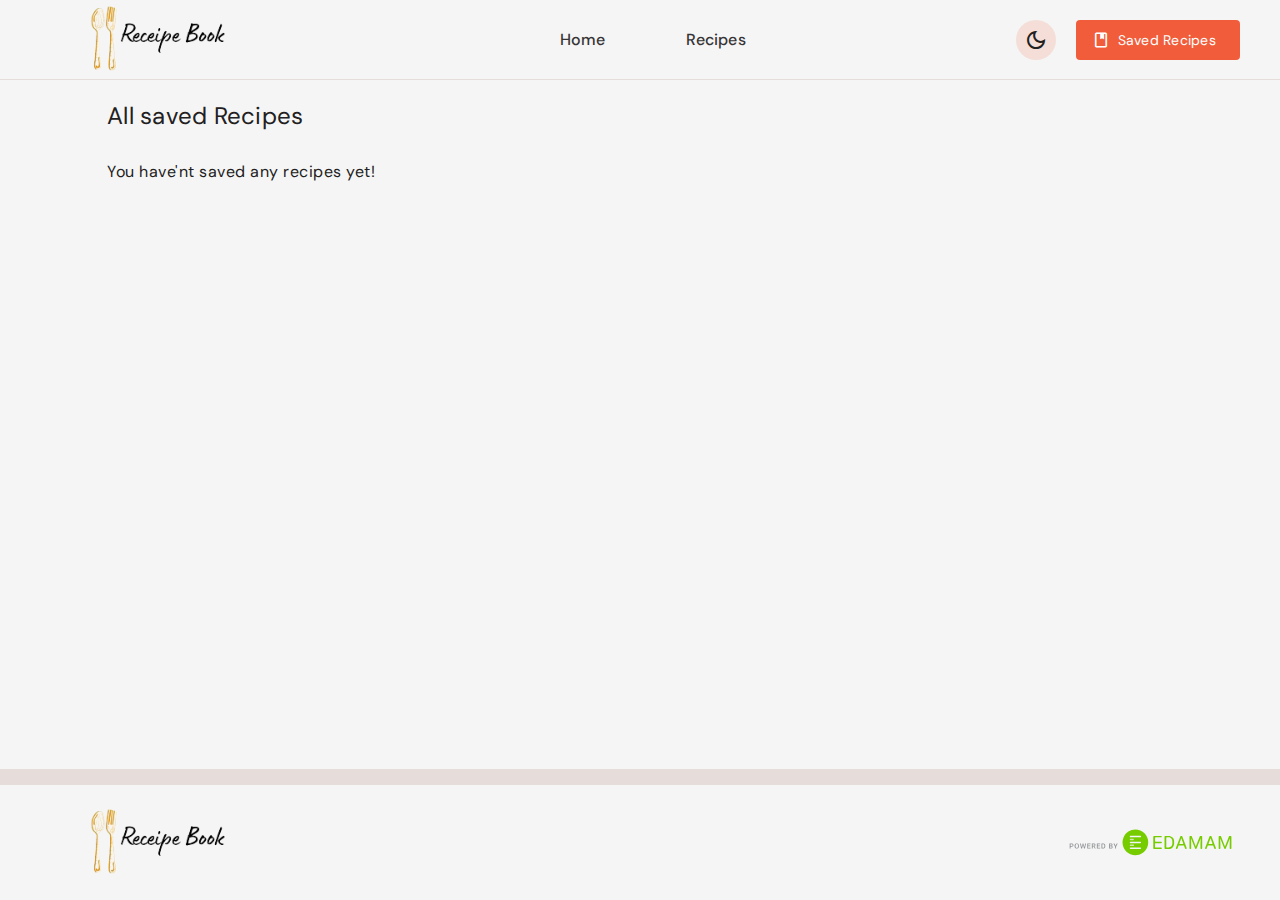
<file: saved-recipes.html>
<!DOCTYPE html>
<html lang='en'>

<head>
    <meta charset="UTF-8">
    <meta http-equiv="X-UA-Compatible" content="IE=edge">
    <meta name="viewport" content="width=device-width, initial-scale=1.0">
    <!--primary meta tags-->

    <title>Recipe Book</title>

    <!--theme JS-->
    <script src="./assets/js/theme.js"></script>

    <!--google font-->
    <link rel="preconnect" href="https://fonts.googleapis.com">
    <link rel="preconnect" href="https://fonts.gstatic.com" crossorigin>
    <link href="https://fonts.googleapis.com/css2?family=DM+Sans:wght@400;500&family=DM+Serif+Display&display=swap"
        rel="stylesheet">

    <!--material icon-->
    <link rel="stylesheet"
        href="https://fonts.googleapis.com/css2?family=Material+Symbols+Outlined:opsz,wght,FILL,GRAD@24,400,0..1,0" />

    <!--custom css-->
    <link rel="stylesheet" href="./assets/css/style.css">

    <!--custom js-->
    <script src="./assets/js/global.js" type="module"></script>
    <script src="./assets/js/saved_recipes.js" type="module"></script>
</head>

<body>




    <!--HEADER-->
    <header class="header" data-header>

        <a href="./index.html" class="logo">
            <img src="./assets/images/logo-light.png" width="250" height="30" alt="Recipe Book" class="logo-light">
            <img src="./assets/images/logo-drak.png" width="250" height="30" alt="Recipe Book" class="logo-dark">
        </a>

        <nav class="navbar">
            <ul class="navbar-list">
                <li>
                    <a href="./index.html" class="navbar-link title-small has-state">
                        Home
                    </a>
                </li>

                <li>
                    <a href="./recipes.html" class="navbar-link title-small has-state">
                        Recipes
                    </a>
                </li>
            </ul>
        </nav>
        <button class="icon-btn theme-switch has-state" aria-pressed="false" aria-label="Toggle light and dark theme"
            data-theme-btn>
            <span class="material-symbols-outlined light-icon" aria-hidden="true">light_mode</span>

            <span class="material-symbols-outlined dark-icon" aria-hidden="true">dark_mode</span>
        </button>

        <a href="./saved-recipes.html" class="btn btn-primary has-icon">
            <span class="material-symbols-outlined" aria-hidden="true">book</span>

            <span class="span">Saved Recipes</span>
        </a>
    </header>

    <!--MOBILE NAV-->

    <nav class="mobile-nav" aria-label="primary">
        <ul class="nav-list">

            <li class="nav-item">
                <a href="./recipes.html" class="nav-link">
                    <span class="item-icon">
                        <span class="material-symbols-outlined" aria-hidden="true">lunch_dining</span>
                    </span>

                    <span class="label-medium">Recipes</span>
                </a>
            </li>


            <li class="nav-item">
                <a href="./index.html" class="nav-link">
                    <span class="item-icon">
                        <span class="material-symbols-outlined" aria-hidden="true">home</span>
                    </span>

                    <span class="label-medium">home</span>
                </a>
            </li>

            <li class="nav-item">
                <a href="./saved-recipes.html" class="nav-link" aria-current="true">
                    <span class="item-icon">
                        <span class="material-symbols-outlined" aria-hidden="true">book</span>
                    </span>

                    <span class="label-medium">Saved</span>
                </a>
            </li>

        </ul>
    </nav>



    <main>
        <article class="article container saved-recipe-page" data-saved-recipe-container>
        </article>
    </main>







    <!--FOOTER-->
    <footer class="footer">

        <a href="./index.html" class="logo">
            <img src="./assets/images/logo-light.png"width="250" height="30"
            alt="Recipe book" class="logo-light">
            <img src="./assets/images/logo-drak.png" width="250" height="30"
            alt="Recipe book" class="logo-dark">
         </a>

        <a href="https://www.edamam.com/" target="_blank" class="edamam">
            <img src="./assets/images/edamam.svg" width="200" height="40" loading="lazy" alt="edamam free recipe api">
        </a>





    </footer>

</body>

</html>
</file>
<file: assets/css/style.css>
/*-----------------------------------*\
  #style.css
\*-----------------------------------*/



/*-----------------------------------*\
  #CUSTOM PROPERTY - START
\*-----------------------------------*/
:root{
  
  /**COLORS**/

  --white: hsl(0, 0%, 100%);
  --overlay-bg: hsla(0, 3%, 13%, 0.5);

  /** LIGHT THEME **/
  --light-background: hsl(0, 0%, 96%);
  --light-on-background: hsl(0, 3%, 13%);
  --light-on-background-variant: hsl(20, 3%, 19%);
  --light-primary: hsl(11, 87%, 59%);
  --light-primary-hover: hsl(11, 60%, 50%);
  --light-primary-container: hsl(14, 57%, 90%);
  --light-error: hsl(1, 73%, 42%);
  --light-active-indicator: hsl(12, 58%, 88%);
  --light-image-background: hsl(0, 0%, 70%);
  --light-badge-btn: hsl(30, 58%, 88%);
  --light-on-badge-btn: hsl(24, 7%, 14%);
  --light-outline: hsl(10, 19%, 88%);
  --light-input-outline: hsl(7, 7%, 73%);
  --light-input-outline-hover: hsl(9, 3%, 52%);
  --light-alpha-10: hsla(0, 0%, 0%, 0.1);
  --light-alpha-20: hsla(0, 0%, 0%, 0.2);

  /** DARK THEME **/  
  --dark-background: hsl(0, 0%, 10%);
  --dark-on-background: hsl(11, 3%, 87%);
  --dark-on-background-variant: hsl(11, 3%, 81%);
  --dark-primary: hsl(11, 87%, 64%);
  --dark-primary-hover: hsl(11, 51%, 51%);
  --dark-primary-container: hsl(15, 3%, 15%);
  --dark-error: hsl(1, 69%, 59%);
  --dark-active-indicator: hsl(15, 25%, 22%);
  --dark-image-background: hsl(0, 0%, 30%);
  --dark-badge-btn: hsl(30, 28%, 13%);
  --dark-on-badge-btn: hsl(30, 8%, 86%);
  --dark-outline: hsl(11, 3%, 20%);
  --dark-input-outline: hsl(11, 3%, 29%);
  --dark-input-outline-hover: hsl(0, 4%, 58%);
  --dark-alpha-10: hsla(0, 0%, 100%, 0.1);
  --dark-alpha-20: hsla(0, 0%, 100%, 0.2);



  /** TYPOGRAPHY**/

  /** FONT FAMILY **/
  --font-primary: 'DM Serif Display', serif;
  --font-secondary: 'DM Sans', sans-serif;

  /** FONT SIZE **/
  --fs-base: 62.5%;
  --fs-display-large: 2.8rem;
  --fs-display-medium: 3.2rem;
  --fs-display-small: 2.6rem;
  --fs-headline-small: 2.4rem;
  --fs-title-medium: 1.6rem;
  --fs-title-small: 1.4rem;
  --fs-body-large: 1.6rem;
  --fs-body-medium: 1.4rem;
  --fs-label-large: 1.4rem;
  --fs-label-medium: 1.2rem;
  --fs-label-small: 1.1rem;

  /** FONT WEIGHT **/
  --weight-regular: 400;
  --weight-medium: 500;

  /** BORDER RADIUS **/
  --radius-4: 4px;
  --radius-8: 8px;
  --radius-circle: 50%;
  --radius-pill: 500px;

  /** BOX SHADOW **/
  --shadow-1: 0 -1px 8px hsla(0, 0%, 0%, 0.2);
  --shadow-2: 0 2px 4px 1px hsla(0, 0%, 0%, 0.3);

  /** OTHERS **/
  --header-height: 64px;
  --mobile-nav-height: 80px;
  --section-gap: 32px;

  
  
}

@media(prefers-reduced-motion: no-preference){
  :root{

    /** TRANSITION **/
    --transition-timing-function: cubic-bezier(0.2, 0, 0, 1);
    --transition-short: 200ms var(--transition-timing-function);
    --transition-medium: 500ms var(--transition-timing-function);

  }
}

[data-theme='light']  {
  color-scheme: light;
  
  --background: var(--light-background);
  --on-background: var(--light-on-background);
  --on-background-variant: var(--light-on-background-variant);
  --primary: var(--light-primary);
  --primary-hover: var(--light-primary-hover);
  --primary-container: var(--light-primary-container);
  --error: var(--light-error);
  --active-indicator: var(--light-active-indicator);
  --image-background: var(--light-image-background);
  --badge-btn: var(--light-badge-btn);
  --on-badge-btn: var(--light-on-badge-btn);
  --outline: var(--light-outline);
  --input-outline: var(--light-input-outline);
  --input-outline-hover: var(--light-input-outline-hover);
  --alpha-10: var(--light-alpha-10);
  --alpha-20: var(--light-alpha-20);
  
}


[data-theme='dark']  {
  color-scheme: dark;
  
  --background: var(--dark-background);
  --on-background: var(--dark-on-background);
  --on-background-variant: var(--dark-on-background-variant);
  --primary: var(--dark-primary);
  --primary-hover: var(--dark-primary-hover);
  --primary-container: var(--dark-primary-container);
  --error: var(--dark-error);
  --active-indicator: var(--dark-active-indicator);
  --active-indicator: var(--dark-active-indicator);
  --image-background: var(--dark-image-background);
  --badge-btn: var(--dark-badge-btn);
  --on-badge-btn: var(--dark-on-badge-btn);
  --outline: var(--dark-outline);
  --input-outline: var(--dark-input-outline);
  --input-outline-hover: var(--dark-input-outline-hover);
  --alpha-10: var(--dark-alpha-10);
  --alpha-20: var(--dark-alpha-20);
  
}
/*-----------------------------------*\
  #CUSTOM PROPERTY - END
\*-----------------------------------*/


/*-----------------------------------*\
  #RESET - START
\*-----------------------------------*/
*,
*::before,
*::after{
  margin: 0;
  padding: 0;
  box-sizing: border-box;
}

li {list-style: none; }

a,
img,
span,
input,
button { display: block; }

a {
  color: inherit;
  text-decoration: none;
}

img {
  height: auto;
}

input,
button {
  background: none;
  border: none;
  font: inherit;
}

input { width: 100%; }

button {
  color: inherit;
  cursor: pointer;
}

html {
  font-family: var(--font-secondary);
  font-size: var(--fs-base);
  scroll-behavior: smooth;
  -webkit-tap-highlight-color: transparent;
}

body {
  background-color: var(--background);
  color: var(--on-background);
  font-size: var(--fs-body-medium);
  font-weight: var(--weight-regular);
  line-height: 20px;
  letter-spacing: 0.25px;
  min-height: 100vh;
  display: flex;
  flex-direction: column;
  padding-block: calc(var(--header-height) + 16px) var(--mobile-nav-height);
  /* opacity: 0.8; */
  animation: fade 300ms var(--transition-timing-function) forwards;
}

@keyframes fade {
  0% { opacity: 0; } 
  100% { opacity: 1; }
}

main { flex-grow: 1; }

:focus-visible { outline: var(--primary); }
/*-----------------------------------*\
  #RESET - END
\*-----------------------------------*/



/*-----------------------------------*\
  #TYPOGRAPHY - START
\*-----------------------------------*/
.display-large {
  font-family: var(--font-primary);
  font-size: var(--fs-display-large);
  font-weight: var(--weight-regular);
  line-height: 32px;
  letter-spacing: -0.25px;
}

.display-medium {
  font-size: var(--fs-display-medium);
  line-height: 36px;
}

.display-small {
  font-family: var(--font-primary);
  font-size: var(--fs-display-medium);
  font-weight: var(--weight-regular);
  line-height: 32px;
}

.headline-small {
  font-size: var(--fs-headline-small);
  font-weight: var(--weight-regular);
  line-height: 32px;
}

.title-medium {
  font-size: var(--fs-title-medium);
  font-weight: var(--weight-medium);
  line-height: 24px;
  letter-spacing: 0.15px;
}

.title-small {
  font-size: var(--fs-title-small);
  font-weight: var(--weight-medium);
  line-height: 20px;
  letter-spacing: 0.1px;
}

.body-large {
  font-size: var(--fs-body-large);
  line-height: 24px;
  letter-spacing: 0.5px;
}

.body-medium {
  font-size: var(--fs-body-medium);
  line-height: 20px;
  letter-spacing: 0.25px;
}

.label-large {
  font-size: var(--fs-label-large);
  font-weight: var(--weight-medium);
  line-height: 20px;
  letter-spacing: 0.1px;
}

.label-medium {
  font-size: var(--fs-label-medium);
  font-weight: var(--weight-medium);
  line-height: 16px;
  letter-spacing: 0.5px;
}

.label-small {
  font-size: var(--fs-label-small);
  font-weight: var(--weight-medium);
  line-height: 16px;
  letter-spacing: 0.5px;
}
/*-----------------------------------*\
  #TYPOGRAPHY - END
\*-----------------------------------*/








/*-----------------------------------*\
  #REUSED STYLE - START
\*-----------------------------------*/

.has-state {
  position: relative;
  overflow: hidden;
}

.has-state::after {
  content: "";
  position: absolute;
  inset: 0;
  transition: var(--transition-short);
}

.has-state:where(:hover, :focus-visible):not(:active)::after {
  background-color: var(--alpha-10);
}

.material-symbols-outlined { 
  display: block;
  width: 1em;
  height: 1em;
  overflow: hidden;
  font-variation-settings: 
  'FILL' 0,
  'wght' 400,
  'GRAD' 0,
  'opsz' 24;
}

.section { margin-block-end: var(--section-gap); }

.container {
  max-width: 1130px;
  width: 100%;
  margin-inline: auto;
  padding-inline: 16px;
}

.grid-list {
  display: grid;
  grid-template-columns: repeat(auto-fill, minmax(172px, 1fr));
  gap: 12px 8px;
}

.img-holder {
  background-color: var(--image-background);
  background-image: url("../images/image-placeholder.svg");
  background-repeat: no-repeat;
  background-size: 30%;
  background-position: center;
  overflow: hidden;
}

.img-cover {
  width: 100%;
  height: 100%;
  object-fit: cover;
}

.search-title { margin-block-end: 12px; }

.snackbar-container {
  position: fixed;
  bottom: calc(var(--mobile-nav-height) + 16px);
  left: 16px;
  right: 16px;
  gap: 8px;
  display: grid;
  gap: 8px;
  z-index: 4;
}

/*-----------------------------------*\
  #REUSED STYLE - END
\*-----------------------------------*/








/*-----------------------------------*\
  #COMPONENTS - START
\*-----------------------------------*/


/**
 * Secondary tab
 */

.tab-list {
  display: flex;
  color: var(--on-background-variant);
  box-shadow: inset 0 -1px 0 var(--outline);
  overflow-x: auto;
  scrollbar-width: none;
}

.tab-list::-webkit-scrollbar { display: none; }

.tab-btn {
  height: 48px;
  padding-inline: 24px;
  border-block-end: 2px solid transparent;
  transition: var(--transition-short);
  flex: 1 0 80px;
}

.tab-btn:where(:hover, :focus-visible):not(:active) {
  background-color: var(--alpha-10);
}

.tab-btn[aria-selected="true"] {
  color: var(--on-background);
  border-color: var(--primary);
}

/**
 * Skeleton
 */

 .skeleton {
  background-color: var(--on-background);
  animation: skeleton-loading 500ms linear infinite alternate;
 }

 @keyframes skeleton-loading {
  0% { opacity: 0.2; }
  100% { opacity: 0.4; }
 }

 .skeleton-card .card-banner {
  aspect-ratio: 1 / 1;
  width: 100%;
  border-radius: var(--radius-4);
 }

 .skeleton-card .card-title {
  margin-block: 8px;
  height: 16px;
  width: 50%;
 }

.skeleton-card .card-text {
  height: 12px;
  width: 80%;
}

/**
 * Card
 */
.card {
  position: relative;;
  display: flex;
  flex-direction: column;
  height: 100%;
}

.card:not(:has(.skeleton)) {
  animation: fade-in 500ms var(--transition-timing-function) forwards;
  transform: translateY(30px);
}

@keyframes fade-in {
  0% {
    transform: translateY(30px);
    opacity: 0;
  }
  100% {
    transform: translateY(0);
    opacity: 1;
  }
}

.card-media {
  aspect-ratio: 1 / 1;
  border-radius: var(--radius-4);
}

.card-body {
  flex-grow: 1;
  padding: 8px;
  display: flex;
  flex-direction: column;
  justify-content: space-between;
  gap: 8px;
}

.card-link {
  display: -webkit-box;
  -webkit-box-orient: vertical;
  -webkit-line-clamp: 2;
  overflow-y: hidden;
  transition: var(--transition-short);
}

.card-link:where(:hover, :focus-visible) { color: var(--primary); }

.card-link::before {
  content: "";
  position: absolute;
  inset: 0;
}

.card :where(.meta-wrapper, .meta-item) {
  display: flex;
  align-items: center;
}

.card .meta-wrapper { justify-content: space-between; }

.card .meta-item { gap: 8px; }

.card .meta-item .material-symbols-outlined {font-size: 1.8rem; }

.saved .bookmark-add,
.removed .bookmark { display: none; }

.saved .bookmark { font-variation-settings: "FILL" 1; }



/**
 * Icon Button
 */

.icon-btn {
  width: 40px;
  height: 40px;
  display: grid;
  place-items: center;
  background-color: var(--primary-container);
  border-radius: var(--radius-circle);
}

/**
 * Button
 */

 .btn {
  height:40px;
  max-width: max-content;
  padding-inline: 24px;
  display: flex;
  justify-content: center;
  align-items: center;
  gap: 8px;
  border-radius: var(--radius-4);
  transition: var(--transition-short);
 }

.btn .material-symbols-outlined { font-size: 1.8rem; }
 
.btn.has-icon { padding-inline-start: 16px; }

/* primary button */

.btn-primary {
  background-color: var(--primary);
  color: var(--white);
}

.btn-primary:where(:hover, :focus-visible):not(:active) {
  background-color: var(--primary-hover);
}

/* secondary button */

.btn-secondary { background-color: var(--primary-container); }

/* badge button */

.badge-btn {
  height: 40px;
  border-radius: var(--radius-pill);
  background-color: var(--badge-btn);
  color: var(--on-badge-btn);
  max-width: max-content;
  padding-inline: 16px;
  display: grid;
  place-items: center ;
}

/* filter button */

.btn-filter { padding-inline: 12px; }

.btn-filter .wrapper {
  display: flex;
  align-items: center;
  gap: 8px;
}


/**
 * Input
 */

.input-outlined {
  position: relative;
  box-shadow: relative;
  border-radius: inset 0 0 0 1px var(--input-outline);
  border-radius: var(--radius-4);
  display: flex;
  align-items: center;
  width: 100%;
  transition: var(--transition-short);
}

.input-outlined:hover { box-shadow: inset 0 0 0 1px var(--input-outline-hover); }

.input-outlined:has(:focus, input:not(:placeholder-shown)) {
  box-shadow: inset 0 0 0 2px var(--primary);
}

.input-field{
  height: 56px;
  padding-inline: 16px;
  outline: none;
}

.input-field::placeholder {
  opacity: 0;
  transition: var(--transition-short);
}


.input-field:focus::placeholder { opacity: 1; }

.input-outlined .label {
  position: absolute;
  left: 16px;
  opacity: 0.75;
  background-color: var(--background);
  padding-inline: 4px;
  margin-inline: -4px;
  pointer-events: none;
  transition: var(--transition-short);
}

.input-outlined:has(:focus, input:not(:placeholder-shown)) .label {
  color: var(--primary);
  transform: translateY(-27px) scale(0.75);
  transform-origin: left center;
  opacity: 1;
}



/**
 * Filter chip
 */


 .filter-chip {
  height: 32px;
  background-color: var(--background);
  border: 1px solid var(--outline);
  display: grid;
  place-items: center;
  padding-inline: 16px;
  border-radius: var(--radius-8);
  user-select: none;
  cursor: pointer;
 }

 .filter-chip .checkbox {
  appearance: none;
  width: 1px;
  height: 1px;
  margin: -1px;
  opacity: 0;
 }

 .filter-chip:has(:focus-visible) {
  box-shadow: inset 0 0 0 1px var(--primary);
 }

 .filter-chip:has(:checked) {
  background-color: var(--badge-btn);
  border-color: var(--badge-btn);


 }

/**
 * Badge
 */

.badge {
  background-color: var(--error);
  color: var(--white);
  height: 16px;
  min-width: 16px;
  padding-inline: 4px;
  border-radius: var(--radius-pill);
}



/**
 * Snackbar
 */

 .snackbar {
  height: 48px;
  width: 100%;
  background-color: var(--on-background-variant);
  color: var(--background);
  padding-inline-end: 16px;
  display: flex;
  justify-content: space-between;
  align-items: center;
  border-radius: var(--radius-4);
  box-shadow: var(--shadow-1);
  animation: snackbar 3s var(--transition-timing-function) forwards;
 }

 @keyframes snackbar {
  0% {
    height: 0;
    opacity: 0;
  }
  10%,
  95% {
    height: 48px;
    opacity: 1;
  }
  100% {
    opacity: 0;
  }
 }



/*-----------------------------------*\
  #COMPONENTS - END
\*-----------------------------------*/






/*-----------------------------------*\
  #HEADER - START
\*-----------------------------------*/

.navbar, 
.header .btn-primary { display: none; }

.header{
  background-color: var(--background);
  position: fixed;
  top: 0;
  left: 0;
  width: 100%;
  height: var(--header-height);
  display: flex;
  align-items: center;
  gap: 20px;
  padding-inline: 16px;
  border-block-end: 1px solid var(--outline);
  z-index: 4;
}

.theme-switch{ margin-inline-start: auto; }

[data-theme="light"] :where(.logo-dark, .theme-switch .light-icon),
[data-theme="dark"] :where(.logo-light, .theme-switch .dark-icon) { 
  display: none;
}
/*-----------------------------------*\
  #HEADER - END
\*-----------------------------------*/






/*-----------------------------------*\
  #MOBILE NAV -START
\*-----------------------------------*/

.mobile-nav {
  position: fixed;
  bottom: 0;
  left: 0;
  width: 100%;
  height: var(--mobile-nav-height);
  background-color: var(--primary-container);
  color: var(--on-background-variant);
  padding-block: 12px 16px;
  z-index: 4;
  box-shadow: var(--shadow-1);
}

.mobile-nav .nav-list {
  display: grid;
  grid-template-columns: repeat(3, 1fr);
  text-align: center;
}



.mobile-nav .item-icon {
  width: 64px;
  height: 32px;
  display: grid;
  place-items: center;
  border-radius: var(--radius-pill);
  margin-inline: auto;
  margin-block-end: 4px;
  transition: var(--transition-short);
}

.mobile-nav .nav-link:where(:hover, :focus-visible) .item-icon {
  background-color: var(--alpha-10);
}

.mobile-nav .nav-link[aria-current="true"] { color: var(--on-background); }

.mobile-nav .nav-link[aria-current="true"] .item-icon {
  background-color: var(--active-indicator);
}

.mobile-nav .nav-link[aria-current="true"] .material-symbols-outlined {
  font-variation-settings: 'Fill' 1;
}

/*-----------------------------------*\
  #MOBILE NAV - END
\*-----------------------------------*/






/*-----------------------------------*\
  #HERO - START
\*-----------------------------------*/

.hero { padding-inline: 16px; }


.banner-card {
  background-color: var(--image-background);
  color: var(--white);
  background-image: url("../images/herobannersmall.jpg");
  background-repeat: no-repeat;
  background-position: center;
  background-size: cover;
  height: 480px;
  display: grid;
  grid-template-columns: 1fr;
  place-content: center;
  text-align: center;
  padding-inline: 20px;
  border-radius: var(--radius-8);
}

.hero .search-wrapper {
  position: relative;
  color: var(--on-background);
  border-radius: var(--radius-4);
  max-width: 480px;
  width: 100%;
  margin-inline: auto;
  margin-block: 16px 12px;
  overflow: hidden ;
}

.hero .search-wrapper .leading-icon {
  position: absolute;
  top: 50%;
  left: 16px;
  transform: translateY(-50%);
}

.search-field {
  height: 56px;
  background-color: var(--primary-container);
  padding-inline: 56px;
  outline: none;
}

.search-submit {
  position: absolute;
  top: 4px;
  right: 4px;
  bottom: 4px;
  width: 48px;
  display: grid;
  place-items: center;
  background-color: var(--primary);
  color: var(--white);
  border-radius: var(--radius-4);
  transition: var(--transition-short);
}

.search-submit:where(:hover, :focus-visible):not(:active) {
  background-color: var(--primary-hover);
}
/*-----------------------------------*\
  #HERO - END
\*-----------------------------------*/






/*-----------------------------------*\
  #TAB - START
\*-----------------------------------*/

.tab .tab-list {
  background-color: var(--background);
  position: sticky;
  top: var(--header-height);
  margin-inline: -16px;
  padding-inline: 16px;
  margin-block: 16px 12px;
  z-index: 1;
}

.tab-panel[hidden] { display: none; }

.tab .btn-secondary {
  max-width: 100%;
  margin-block-start: 12px;
  display: flex;
  align-items: center;
  justify-content: center;
}

/*-----------------------------------*\
  #TAB - END
\*-----------------------------------*/



/*-----------------------------------*\
  #FOOTER - START
\*-----------------------------------*/

.footer .logo { display: none; }

.footer {
  padding: 16px;
  display: flex;
  flex-wrap: wrap;
  justify-content: center;
  align-items: center;
  column-gap: 12px;
  border-block-start: 1pc solid var(--outline);
}

.footer .edamam img { width: 180px; }



/*-----------------------------------*\
  #FOOTER - END
\*-----------------------------------*/






/*-----------------------------------*\
  #RECIPE PAGE -START
\*-----------------------------------*/


/*FILTER BAR */

.filter-bar {
  position: fixed;
  top: 0;
  right: -400px;
  background-color: var(--background);
  max-width: 400px;
  width: 100%;
  height: 100vh;
  display: flex;
  flex-direction: column;
  overflow: hidden;
  visibility: hidden;
  transition: var(--transition-short);
  z-index: 6;
}

.filter-bar.active {
  visibility: visible;
  transform: translateX(-400px);
  transition: var(--transition-medium);
}

.filter-bar .title-wrapper {
  padding: 24px;
  display: flex;
  justify-content: space-between;
  align-items: center;
  gap: 16px;
}

.filter-bar .title-wrapper .title-medium { margin-inline-end: auto; }

.filter-bar .close-btn {
  background-color: transparent;
  margin: -8px;
}

.filter-content {
  flex-grow: 1;
  overflow-y: auto;
  overscroll-behavior: contain;
  scrollbar-width: none;
  padding-block-end: 16px;
}

.filter-content::-webkit-scrollbar { display: none; }

.filter-content .search-wrapper { padding: 12px 24px; }

.accordion-btn {
  display: flex;
  justify-content: space-between;
  align-items: center;
  gap: 16px;
  width: 100%;
  padding: 16px 24px;
  color: var(--on-background-variant);
}

.accordion-btn .label-large { margin-inline-end: auto; }

.accordion-content {
  padding-inline: 24px;
  display: grid;
  grid-template-rows: 0fr;
  transition: grid-template-rows var(--transition-short);
}

.accordion-overflow {
  display: flex;
  flex-wrap: wrap;
  align-items: center;
  gap: 8px;
  overflow: hidden;
}

.accordion-btn[aria-expanded="true"] { background-color: var(--alpha-10); }

.accordion-btn[aria-expanded="true"] .trailing-icon { transform: rotate(180deg); }

.accordion-btn[aria-expanded="true"] + .accordion-content {
  padding-block: 8px 12px;
  grid-template-rows: 1fr;

}

.filter-actions {
  display: flex;
  gap: 12px;
  padding: 24px;
  border-block-start: 1px solid var(--outline);
}

.filter-actions .btn {
  max-width: 100%;
  width: 100%;
}

.overlay {
  position: fixed;
  inset: 0;
  background-color: var(--overlay-bg);
  opacity: 0;
  pointer-events: none;
  transition: var(--transition-short);
  z-index: 5;
}

.overlay.active {
  opacity: 1;
  pointer-events: all;

}

.recipe-container { padding-block-end: 36px; }

.recipe-container .grid-list { position: relative; }

.recipe-container .title-wrapper {
  height: 40px;
  display: flex;
  justify-content: space-between;
  align-items: center;
  margin-block-end: 16px;
}


.btn-filter.active {
  position: fixed;
  bottom: calc(var(--mobile-nav-height) + 16px);
  right: 16px;
  z-index: 1;
  box-shadow: var(--shadow-2);
  border-radius: var(--radius-8);
  height: 48px;
  padding-inline: 16px;
  gap: 12px;
  transition: none;
  animation: btn-filter-active 200ms var(--transition-timing-function) forwards;
}

@keyframes btn-filter-active {
  0% {
    transform: scale(0.5);
    opacity: 0;  
  }
  100% {
    transform: scale(1);
    opacity: 1;  
  }
}

.load-more {
  position: relative;
  margin-block-start: 8px;
  align-items: center;
}

.info-text {
  position: absolute;
  top: 0;
  left: 50%;
  transform: translateX(-50%);
  font-weight: var(--weight-medium);
  opacity: 0.7;
}



/*-----------------------------------*\
  #RECIPE PAGE - END
\*-----------------------------------*/


/*-----------------------------------*\
  #DETAIL PAGE - START
\*-----------------------------------*/

.detail-banner { border-radius: var(--radius-8); }

.detail-content { margin-block: 32px; }

.detail-page .title-wrapper{
  display: flex; 
  justify-content: space-between;
  align-items: flex-start;
  gap: 16px;
}

.detail-content .btn-secondary { flex-shrink: 0; }

.detail-page .saved .unsaved-text,
.detail-page .removed .save-text { display: block; }

.detail-page .saved .save-text,
.detail-page .removed .unsaved-text { display: none; }


.detail-author {
  color: var(--on-background-variant);
  margin-block: 16px;
}

.detail-author .span {
  display: inline; 
  opacity: 0.8;
}

.detail-stats { 
  display: grid;
  grid-template-columns: repeat(3, 1fr);
}

.detail-stats .stats-item {
  display: flex;
  flex-direction: column;
  align-items: center; 
  gap: 4px;
  padding-block: 16px;
}
  
    
.detail-stats .stats-item:not(:last-child) { border-inline-end: 1px solid var(--outline); }

.detail-stats .stats-item .label-medium { 
  text-transform: capitalize; 
  opacity: 0.8; 
}

.detail-page .tag-list { 
  justify-content: flex-start;
  margin-block: 16px 32px;
}

.ingr-title {
  display: flex; 
  justify-content: space-between; 
  align-items: center;
}

.ingr-title .label-medium { opacity: 0.8; }

.ingr-list {
  margin-block-start: 16px;
  border-block-start: 1px  solid var(--outline);
  padding-block-start: 8px;
}

.ingr-item {
  color: var(--on-background-variant); 
  margin-block: 8px;
  list-style-type: disc; 
  margin-inline-start: 24px; 
}



/* Skeleton */

.detail-banner-skeleton { aspect-ratio: 1 / 1; }

.detail-content-skeleton .title-skeleton {
  height: 32px; 
  width: 50%;
}

.detail-content-skeleton .text-skeleton {
  height: 14px;
  width: 80%;
}

.detail-content-skeleton .filter-chip-skeleton  { width: 80px; }

/*-----------------------------------*\
  #DETAIL PAGE - END
\*-----------------------------------*/



/*-----------------------------------*\
  #SAVED RECIPE PAGE 
\*-----------------------------------*/

.saved-recipe-page { 
  padding-block-end: 24px;
 }

.saved-recipe-page .section-title {
  line-height: 40px;
}


/*-----------------------------------*\
  #MEDIA QUERIES
\*-----------------------------------*/

/**
* responsive > 600px screen
*/

@media (min-width: 600px) {
  
  /**
  * CUSTOM PROPERTY
  */
  :root {

    /**
    *TEXT
    */

    /*font size*/
    --fs-display-large: 3.6rem;
    --fs-display-medium: 3.6rem;
    --fs-display-small: 3rem;

  }

  /**
   * REUSED STYLE
   */

  .container { padding-inline: 32px; }

  .grid-list { grid-template-columns: repeat
  (auto-fill, minmax(172px, 1fr));}

  .section-title { margin-block-end: 24px ; }

  .snackbar-container { 
    right: auto;
    left: 32px;
    max-width: 360px;
    width: 100%;
  }
  
  /**
  * TYPOGRAPHY
  */

  .display-large,
  .display-medium { line-height: 44px; }

  .display-small { line-height: 36px; }

  .title-small {
    font-size: 1.6rem;
    font-weight: var(--weight-medium);
    line-height: 24px;
    letter-spacing: 0.15px;
  }

  /**
  * HERO
  **/
  .banner-card { background-image: url("../images/hero-banner-medium.jpg"); }

  .search-field {height: 72px; }

  .search-wrapper .search-submit {
    width: 100px;
  }
  .hero .search-wrapper { margin-block: 24px 16px; }

  /**
  * TAB
  */

  .tab .tab-list {
    margin-inline: 0;
    padding-inline: 0;
  }

  .tab .btn-secondary {
    max-width: max-content;
    margin-inline: auto; 
  }

  /**
  * RECIPE SLIDER
  */

  .slider-item { min-width: 206px; }


  /**
  * TAG
  */
  .tag .section-title { margin-block-end: 12px; }

  /**
  * FOOTER
  */

  .footer {
    justify-content: space-between;
    padding-inline: 32px;
  }

  /**
  FILTER
  */
  .filter-bar { border-radius: var(--radius-8) 0
  0 var(--radius-8);}

  
  /**
  * DETAIL PAGE
  */

  .detail-banner { max-width: 420px; }

  .detail-stats .stats-item { padding-block: 20px; }

}



/**
* responsive > 768px screen
*/

@media (min-width: 768px) {

  /**
  *REUSED STYLE
  */
  :root {

    /**
    *OTHERS
    */

    --header-height: 72px;
    --mobile-nav-height: 0px;


  }



  /**
  *RESET
  */

  body { padding-block-end: 0; }



  /**
  * REUSED STYLE
  */
  
  .snackbar-container { bottom: 32px; }



  /**  
  * HEADER
  */

  .header { padding-inline: 32px; }

  .navbar,
  .header .btn-primary,
  .navbar-list { display: flex; }

  .navbar { margin-inline-start: auto; }

  .navbar-link {
    position: relative;
    height: var(--header-height);
    display: grid;
    grid-template-rows: 1fr min-content;
    align-items: center;
    padding-inline: 24px;
    opacity: 0.9;
  }

  .navbar-link.active { opacity: 1; }

  .navbar-link.active::before {
    content: "";
    order: 1;
    height: 3px;
    background-color: var(--primary);
    border-radius: var(--radius-pill) var(--radius-pill) 0 0;
  }

  /**
  * MOBILE NAV
  */

  .mobile-nav { display: none; }

  /**
  *FOOTER
  */

  .footer .logo { display: block; }

  
  
}


/**
* responsive > 992px screen
*/

@media (min-width: 992px) {

  /**
  * CUSTOM PROPERTY 
  */

  :root {

    /**
    TYPOGRAPHY
    */

    /*font size*/
    --fs-display-large: 5.7rem;
    --fs-display-medium: 4.5rem;
    --fs-display-small: 3.6rem;


    /**
    *OTHERS
    */

    --header-height: 80px;
  }

  /**
  *TYPOGRAPHY
  */

  .display-large { line-height: 64px; }

  .display-medium { line-height: 52px; }

  .display-small { line-height: 44px; }





  /**
  *HEADER
  */

  .header { padding-inline: 40px; }

  .navbar-link { padding-inline: 40px; }


  /**
  *HERO
  */

  .hero .search-wrapper  { max-width: 800px; }

  .banner-card { background-image: url("../images/hero-banner-large.jpg"); }

  .banner-card > .label-medium {
    font-size: 1.4rem;
    font-weight: var(--weight-regular);
    opacity: 0.8;
  }




  /**
  * TAB
  */

  .tab .tab-list { margin-block-start: 0;}

  .tab-btn { height: 64px; }


  /**
  * RECIPE SLIDER
  */

  .slider-item { min-width: calc(20% - 6.4px); }



  /**
  * FOOTER
  */

  .footer { padding-inline: 40px; }

  

  /**
  * RECIPE PAGE
  */

  .filter-bar,
  .filter-bar.active {
    all: unset;
    position: sticky;
    top: var(--header-height);
    margin-block-start: -16px;
    height: calc(100vh - var(--header-height));
    max-width: 360px;
    width: 100%;
    display: flex;
    flex-direction: column;
    border-inline-end: 1px solid var(--outline);
    overflow: auto;
  }

  .filter-bar::-webkit-scrollbar { width: 4px; }

  .filter-bar::-webkit-scrollbar-thumb { background-color: var(--alpha-20); }

  .filter-bar .close-btn { display: none; }

  .filter-content { overflow-y: visible; }

  .filter-content .search-wrapper {
    padding-block-start: 0;
  }

  .recipe-page {
    position: relative;
    display: flex;
  }

  .btn-filter,
  .overlay { display: none; }

 

  /**
   *DETAIL PAGE
   */

  .detail-page-main {
    display: grid;
    grid-template-columns: 1fr;
    align-items: center;
  }

  .detail-page {
    display: grid;
    grid-template-columns: 0.8fr 1fr;
    align-items: flex-start;
    gap: 36px;
  }

  .detail-banner {
    position: sticky;
    top: calc(var(--header-height) + 32px);
    margin-block-start: 1px;
    max-width: 100%;
  }

  .detail-stats .stats-item {
    padding-block: 24px;
    gap: 8px;
  }


}




/**
* responsive > 1400px screen
*/
@media (min-width: 1400px) {

  /**
  * REUSED STYLE
  */

  .container { max-width: 1280px; }

  /**
  *RECIPE SLIDER
  */

  .slider-item { min-width: calc(16.66% - 6.66px); }

}
</file>
